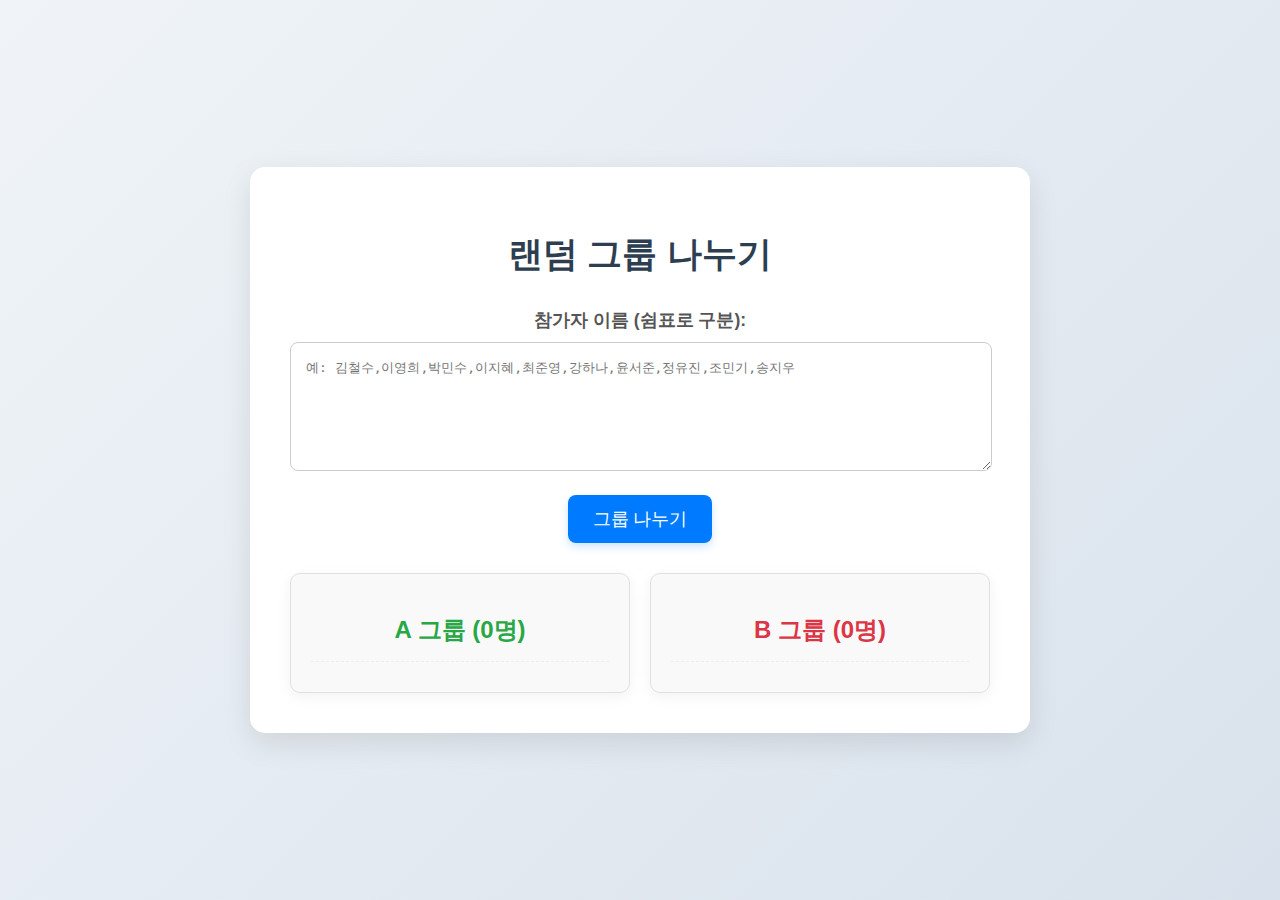
<file: game/index.html>
<!DOCTYPE html>
<html lang="ko">
<head>
    <meta charset="UTF-8">
    <meta name="viewport" content="width=device-width, initial-scale=1.0">
    <title>랜덤 그룹 나누기</title>
    <link rel="stylesheet" href="style.css">
</head>
<body>
    <div class="container">
        <h1>랜덤 그룹 나누기</h1>

        <div class="input-section">
            <label for="namesInput">참가자 이름 (쉼표로 구분):</label>
            <textarea id="namesInput" rows="5" placeholder="예: 김철수,이영희,박민수,이지혜,최준영,강하나,윤서준,정유진,조민기,송지우"></textarea>
            <button id="assignGroupsBtn">그룹 나누기</button>
        </div>

        <div class="results-section">
            <div class="group-box group-a">
                <h2>A 그룹 (<span id="countA">0</span>명)</h2>
                <ul id="groupAList">
                    </ul>
            </div>
            <div class="group-box group-b">
                <h2>B 그룹 (<span id="countB">0</span>명)</h2>
                <ul id="groupBList">
                    </ul>
            </div>
        </div>
    </div>

    <script src="script.js"></script>
</body>
</html>
</file>
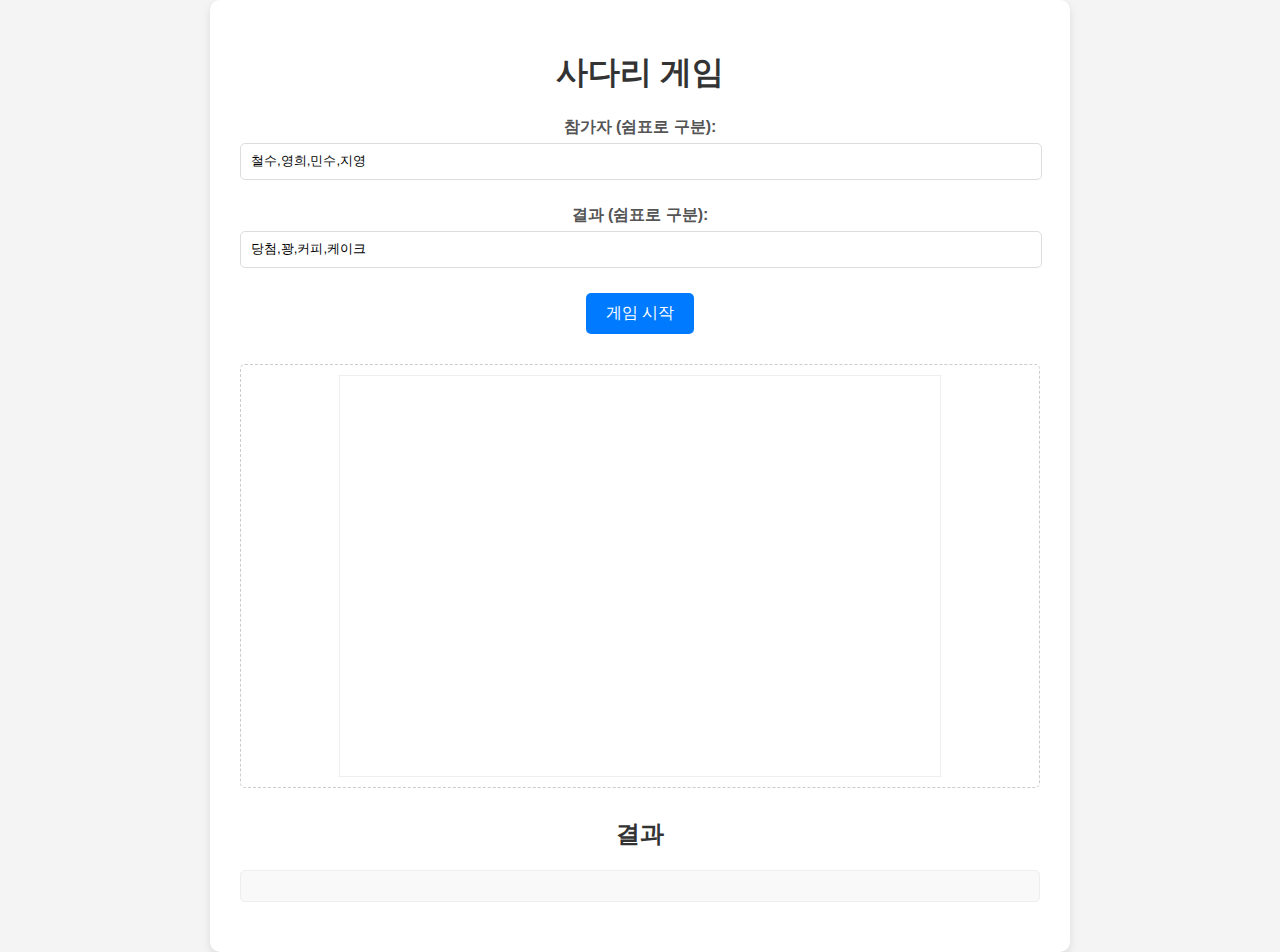
<file: game.html>
<!DOCTYPE html>
<html lang="ko">
<head>
    <meta charset="UTF-8">
    <meta name="viewport" content="width=device-width, initial-scale=1.0">
    <title>사다리 게임</title>
    <link rel="stylesheet" href="game.css">
</head>
<body>
    <div class="container">
        <h1>사다리 게임</h1>

        <div class="input-section">
            <div class="input-group">
                <label for="players">참가자 (쉼표로 구분):</label>
                <input type="text" id="players" value="철수,영희,민수,지영">
            </div>
            <div class="input-group">
                <label for="results">결과 (쉼표로 구분):</label>
                <input type="text" id="results" value="당첨,꽝,커피,케이크">
            </div>
            <button id="startGame">게임 시작</button>
        </div>

        <div class="ladder-section">
            <canvas id="ladderCanvas"></canvas>
        </div>

        <div class="output-section">
            <h2>결과</h2>
            <div id="gameResults"></div>
        </div>
    </div>
    <script src="game.js"></script>
</body>
</html>
</file>
<file: game/style.css>
body {
    font-family: 'Segoe UI', Tahoma, Geneva, Verdana, sans-serif;
    display: flex;
    justify-content: center;
    align-items: center;
    min-height: 100vh;
    background: linear-gradient(135deg, #f0f4f8 0%, #d9e2ec 100%);
    margin: 0;
    color: #333;
}

.container {
    background-color: #ffffff;
    padding: 40px;
    border-radius: 15px;
    box-shadow: 0 10px 30px rgba(0, 0, 0, 0.1);
    text-align: center;
    width: 90%;
    max-width: 700px;
}

h1 {
    color: #2c3e50;
    margin-bottom: 30px;
    font-size: 2.2em;
}

.input-section {
    margin-bottom: 30px;
}

label {
    display: block; /* label을 블록 요소로 만들어 textarea 위로 올립니다 */
    font-size: 1.1em;
    font-weight: 600;
    margin-bottom: 10px; /* label과 textarea 사이 간격 */
    color: #555;
}

textarea {
    width: calc(100% - 30px); /* 패딩 고려 */
    padding: 15px;
    border: 1px solid #ccc;
    border-radius: 8px;
    font-size: 1em;
    line-height: 1.5;
    margin-bottom: 20px;
    resize: vertical; /* 세로 크기 조절만 허용 */
}

button {
    background-color: #007bff;
    color: white;
    padding: 12px 25px;
    border: none;
    border-radius: 8px;
    cursor: pointer;
    font-size: 1.1em;
    transition: background-color 0.3s ease, transform 0.2s ease;
    box-shadow: 0 4px 8px rgba(0, 123, 255, 0.2);
}

button:hover {
    background-color: #0056b3;
    transform: translateY(-2px);
}

.results-section {
    display: flex;
    justify-content: space-around;
    gap: 20px;
    margin-top: 30px;
}

.group-box {
    background-color: #f9f9f9;
    border: 1px solid #e0e0e0;
    border-radius: 10px;
    padding: 20px;
    width: 48%;
    box-shadow: 0 4px 15px rgba(0, 0, 0, 0.05);
}

.group-box h2 {
    color: #34495e;
    margin-bottom: 15px;
    font-size: 1.5em;
}

.group-a h2 { color: #28a745; /* Green */ }
.group-b h2 { color: #dc3545; /* Red */ }


ul {
    list-style: none;
    padding: 0;
    margin: 0;
    max-height: 300px; /* 스크롤바를 위한 최대 높이 */
    overflow-y: auto; /* 내용이 많아지면 스크롤 */
    border-top: 1px dashed #eee;
    padding-top: 10px;
}

li {
    background-color: #e9ecef;
    margin-bottom: 8px;
    padding: 10px 15px;
    border-radius: 5px;
    font-size: 1em;
    color: #495057;
    text-align: left;
    box-shadow: 0 2px 5px rgba(0, 0, 0, 0.03);
}

li:last-child {
    margin-bottom: 0;
}
</file>
<file: game.css>
body {
    font-family: Arial, sans-serif;
    display: flex;
    justify-content: center;
    align-items: center;
    min-height: 100vh;
    background-color: #f4f4f4;
    margin: 0;
}

.container {
    background-color: #fff;
    padding: 30px;
    border-radius: 10px;
    box-shadow: 0 4px 8px rgba(0, 0, 0, 0.1);
    text-align: center;
    width: 90%;
    max-width: 800px;
}

h1, h2 {
    color: #333;
}

.input-section, .output-section {
    margin-bottom: 20px;
}

.input-group {
    margin-bottom: 15px;
}

label {
    display: block;
    margin-bottom: 5px;
    font-weight: bold;
    color: #555;
}

input[type="text"] {
    width: calc(100% - 20px);
    padding: 10px;
    margin-bottom: 10px;
    border: 1px solid #ddd;
    border-radius: 5px;
}

button {
    background-color: #007bff;
    color: white;
    padding: 10px 20px;
    border: none;
    border-radius: 5px;
    cursor: pointer;
    font-size: 16px;
    transition: background-color 0.3s ease;
}

button:hover {
    background-color: #0056b3;
}

.ladder-section {
    margin-top: 30px;
    margin-bottom: 30px;
    border: 1px dashed #ccc;
    padding: 10px;
    border-radius: 5px;
}

#ladderCanvas {
    background-color: #fff;
    border: 1px solid #eee;
    display: block;
    margin: 0 auto;
}

#gameResults {
    text-align: left;
    border: 1px solid #eee;
    padding: 15px;
    border-radius: 5px;
    background-color: #f9f9f9;
}

#gameResults p {
    margin: 5px 0;
    color: #333;
}
</file>
